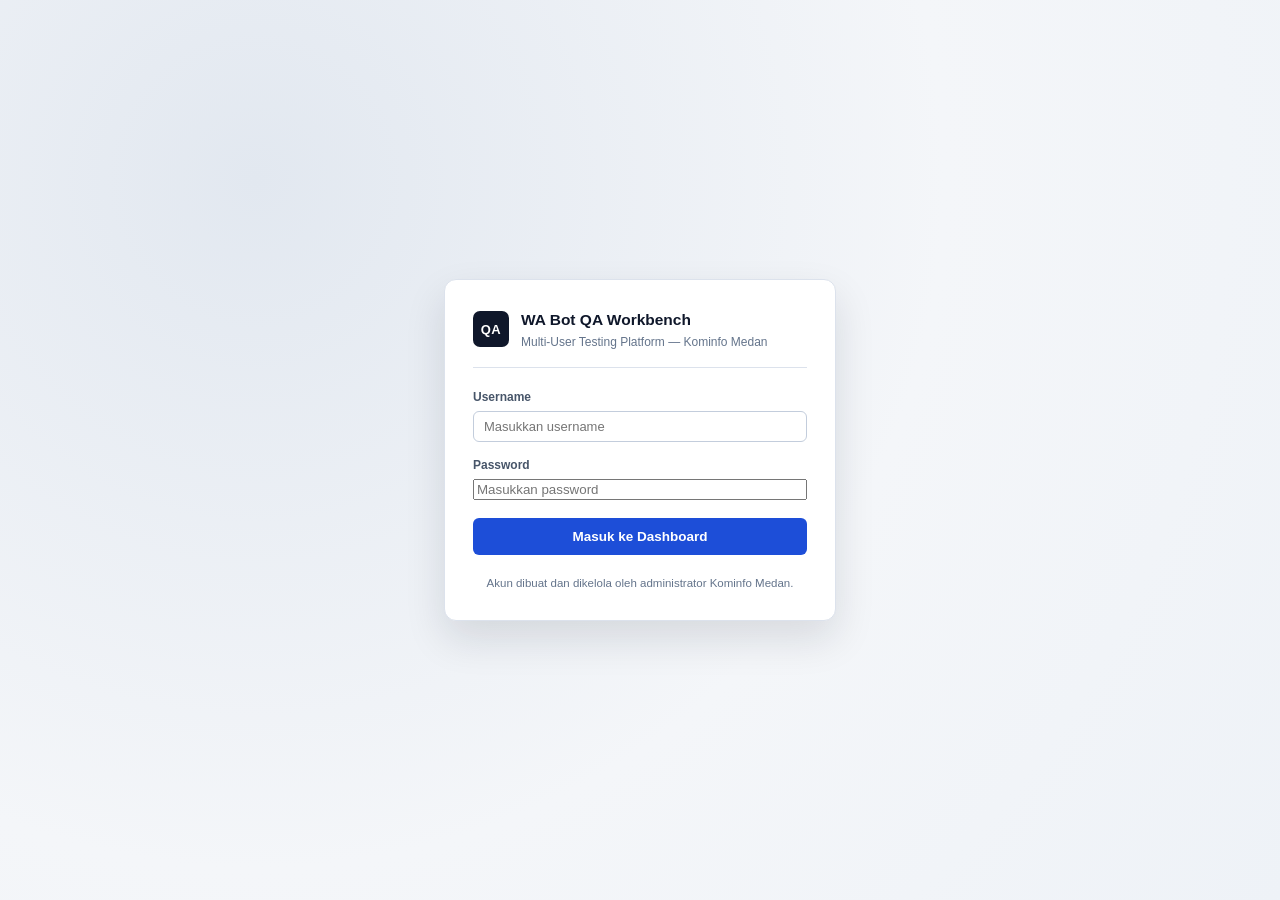
<file: public/login.html>
<!DOCTYPE html>
<html lang="id">
<head>
  <meta charset="UTF-8" />
  <meta name="viewport" content="width=device-width, initial-scale=1.0" />
  <title>Login — WA Bot QA Workbench</title>
  <link rel="stylesheet" href="styles.css" />
  <link rel="stylesheet" href="auth.css" />
</head>
<body class="auth-body">
  <main class="auth-shell">
    <section class="auth-card">
      <div class="auth-brand">
        <div class="brand-mark">QA</div>
        <div>
          <h1 class="brand-title">WA Bot QA Workbench</h1>
          <p class="brand-sub">Multi-User Testing Platform — Kominfo Medan</p>
        </div>
      </div>

      <form id="loginForm" class="auth-form" autocomplete="on">
        <div class="field-group">
          <label for="loginUsername">Username</label>
          <input id="loginUsername" name="username" type="text" required autocomplete="username" placeholder="Masukkan username" />
        </div>
        <div class="field-group">
          <label for="loginPassword">Password</label>
          <input id="loginPassword" name="password" type="password" required autocomplete="current-password" placeholder="Masukkan password" />
        </div>
        <button id="loginBtn" type="submit" class="btn btn-primary auth-submit">Masuk ke Dashboard</button>
        <div id="loginError" class="alert-banner auth-error hidden" role="alert"></div>
      </form>

      <p class="auth-footnote">Akun dibuat dan dikelola oleh administrator Kominfo Medan.</p>
    </section>
  </main>

  <script>
    const basePath = window.location.pathname.replace(/\/(?:login\.html)?$/, "").replace(/\/$/, "");
    const form = document.getElementById("loginForm");
    const errBox = document.getElementById("loginError");
    const btn = document.getElementById("loginBtn");

    form.addEventListener("submit", async (e) => {
      e.preventDefault();
      errBox.classList.add("hidden");
      btn.disabled = true;
      btn.textContent = "Memproses...";
      try {
        const loginUrl = (basePath ? basePath : "") + "/api/auth/login";
        const res = await fetch(loginUrl, {
          method: "POST",
          headers: { "Content-Type": "application/json" },
          body: JSON.stringify({
            username: document.getElementById("loginUsername").value.trim(),
            password: document.getElementById("loginPassword").value,
          }),
        });
        const data = await res.json();
        if (!res.ok) throw new Error(data.error || "Gagal login");
        window.location.href = basePath ? basePath + "/" : "/";
      } catch (err) {
        errBox.textContent = err.message;
        errBox.classList.remove("hidden");
      } finally {
        btn.disabled = false;
        btn.textContent = "Masuk ke Dashboard";
      }
    });
  </script>
</body>
</html>
</file>
<file: public/styles.css>
:root {
  --bg: #f4f6f9;
  --surface: #ffffff;
  --surface-subtle: #f8fafc;
  --border: #dce2ec;
  --border-strong: #c3cddc;
  --text: #0f172a;
  --text-muted: #475569;
  --text-light: #64748b;
  --primary: #1d4ed8;
  --primary-hover: #1e40af;
  --success: #15803d;
  --success-bg: #dcfce7;
  --warning: #b45309;
  --warning-bg: #fef3c7;
  --danger: #b91c1c;
  --danger-bg: #fee2e2;
  --info-bg: #eff6ff;
  --radius: 8px;
  --shadow-sm: 0 1px 2px rgba(15, 23, 42, 0.05);
}

* {
  box-sizing: border-box;
}

body {
  margin: 0;
  font-family: Inter, -apple-system, BlinkMacSystemFont, "Segoe UI", Roboto, sans-serif;
  font-size: 13.5px;
  line-height: 1.5;
  color: var(--text);
  background: var(--bg);
  font-variant-numeric: tabular-nums;
}

/* Header */
.topbar {
  position: sticky;
  top: 0;
  z-index: 30;
  display: flex;
  align-items: center;
  justify-content: space-between;
  gap: 16px;
  padding: 12px 24px;
  background: var(--surface);
  border-bottom: 1px solid var(--border);
  box-shadow: var(--shadow-sm);
}

.topbar-brand {
  display: flex;
  align-items: center;
  gap: 12px;
}

.brand-mark {
  width: 36px;
  height: 36px;
  border-radius: 7px;
  background: #0f172a;
  color: #ffffff;
  font-weight: 700;
  font-size: 13px;
  display: flex;
  align-items: center;
  justify-content: center;
  letter-spacing: 0.04em;
}

.brand-title {
  margin: 0;
  font-size: 15.5px;
  font-weight: 700;
}

.brand-sub {
  margin: 1px 0 0;
  font-size: 12px;
  color: var(--text-light);
}

.topbar-actions {
  display: flex;
  align-items: center;
  gap: 10px;
  flex-wrap: wrap;
}

.container {
  max-width: 1720px;
  margin: 0 auto;
  padding: 18px 24px 48px;
  display: flex;
  flex-direction: column;
  gap: 14px;
}

.card {
  background: var(--surface);
  border: 1px solid var(--border);
  border-radius: var(--radius);
  box-shadow: var(--shadow-sm);
}

/* Buttons */
.btn {
  display: inline-flex;
  align-items: center;
  justify-content: center;
  gap: 6px;
  padding: 7px 13px;
  border-radius: 6px;
  border: 1px solid transparent;
  font-size: 13px;
  font-weight: 600;
  cursor: pointer;
  text-decoration: none;
  transition: background 0.15s, border-color 0.15s, opacity 0.15s;
  white-space: nowrap;
}

.btn:disabled {
  opacity: 0.45;
  cursor: not-allowed;
}

.btn-sm {
  padding: 5px 10px;
  font-size: 12px;
}

.btn-xs {
  padding: 3px 8px;
  font-size: 11.5px;
  border-radius: 5px;
}

.btn-primary {
  background: var(--primary);
  color: #ffffff;
}
.btn-primary:hover:not(:disabled) {
  background: var(--primary-hover);
}

.btn-secondary {
  background: #0f172a;
  color: #ffffff;
}
.btn-secondary:hover:not(:disabled) {
  background: #1e293b;
}

.btn-success {
  background: var(--success);
  color: #ffffff;
}
.btn-success:hover:not(:disabled) {
  background: #166534;
}

.btn-warning {
  background: #d97706;
  color: #ffffff;
}
.btn-warning:hover:not(:disabled) {
  background: var(--warning);
}

.btn-outline {
  background: var(--surface);
  border-color: var(--border-strong);
  color: var(--text);
}
.btn-outline:hover:not(:disabled) {
  background: var(--surface-subtle);
}

.btn-danger-outline {
  background: var(--surface);
  border-color: #fca5a5;
  color: var(--danger);
}
.btn-danger-outline:hover:not(:disabled) {
  background: var(--danger-bg);
}

.status-btn {
  font-weight: 600;
}

.status-dot {
  width: 8px;
  height: 8px;
  border-radius: 50%;
  display: inline-block;
}
.status-dot.online {
  background: #16a34a;
  box-shadow: 0 0 0 3px rgba(22, 163, 74, 0.2);
}
.status-dot.connecting {
  background: #f59e0b;
}
.status-dot.offline {
  background: #94a3b8;
}

/* Control Strip */
.control-panel {
  padding: 14px 16px;
}

.control-grid {
  display: grid;
  grid-template-columns: minmax(190px, 1.1fr) minmax(260px, 1.5fr) minmax(220px, 1.2fr) auto;
  gap: 12px;
  align-items: end;
}

.field-group {
  display: flex;
  flex-direction: column;
  gap: 5px;
}

.field-group label {
  font-size: 12px;
  font-weight: 600;
  color: var(--text-muted);
}

input[type="text"],
input[type="number"],
input[type="search"],
select,
textarea {
  width: 100%;
  padding: 7px 10px;
  border: 1px solid var(--border-strong);
  border-radius: 6px;
  font-family: inherit;
  font-size: 13px;
  color: var(--text);
  background: var(--surface);
}

input:focus,
select:focus,
textarea:focus {
  outline: none;
  border-color: var(--primary);
  box-shadow: 0 0 0 2px rgba(29, 78, 216, 0.14);
}

.info-pill {
  padding: 7px 11px;
  border-radius: 6px;
  background: var(--surface-subtle);
  border: 1px solid var(--border);
  font-size: 12.5px;
  color: var(--text-muted);
  overflow: hidden;
  text-overflow: ellipsis;
  white-space: nowrap;
}

.batch-controls {
  display: flex;
  gap: 8px;
  flex-wrap: wrap;
}

.alert-banner {
  margin-top: 12px;
  padding: 9px 12px;
  border-radius: 6px;
  background: var(--danger-bg);
  border: 1px solid #fecaca;
  color: var(--danger);
  font-weight: 600;
  font-size: 12.5px;
}

/* Telemetry Panel */
.telemetry-panel {
  padding: 14px 16px;
}

.telemetry-header {
  display: flex;
  justify-content: space-between;
  align-items: center;
  gap: 16px;
}

.section-eyebrow {
  font-size: 10.5px;
  font-weight: 700;
  letter-spacing: 0.08em;
  color: var(--text-light);
  text-transform: uppercase;
}

.telemetry-phase-row {
  display: flex;
  align-items: center;
  gap: 8px;
  margin-top: 4px;
  flex-wrap: wrap;
}

.phase-text {
  font-size: 14px;
  color: var(--text);
}

.telemetry-countdown-box {
  text-align: right;
  min-width: 110px;
}

.countdown-caption {
  display: block;
  font-size: 11px;
  color: var(--text-light);
}

.countdown-value {
  font-size: 20px;
  font-weight: 700;
  color: var(--primary);
}

.phase-progress-track {
  height: 6px;
  background: #e2e8f0;
  border-radius: 999px;
  overflow: hidden;
  margin: 10px 0 12px;
}

.phase-progress-fill {
  height: 100%;
  background: var(--primary);
  transition: width 0.15s linear;
}

.telemetry-metrics-grid {
  display: grid;
  grid-template-columns: repeat(6, minmax(0, 1fr));
  gap: 10px;
}

.metric-mini {
  padding: 9px 11px;
  border-radius: 6px;
  background: var(--surface-subtle);
  border: 1px solid var(--border);
  display: flex;
  flex-direction: column;
  gap: 2px;
}

.metric-mini-label {
  font-size: 11px;
  color: var(--text-light);
  font-weight: 600;
}

.metric-mini strong {
  font-size: 13.5px;
  color: var(--text);
}

.metric-mini small {
  font-size: 11px;
  color: var(--text-light);
}

.text-ok {
  color: var(--success) !important;
}
.text-danger {
  color: var(--danger) !important;
}

.behavior-log-details {
  margin-top: 10px;
  border-top: 1px solid var(--border);
  padding-top: 8px;
}

.behavior-log-details summary {
  cursor: pointer;
  font-size: 12px;
  font-weight: 600;
  color: var(--text-muted);
}

.behavior-log-list {
  margin: 8px 0 0;
  padding: 0;
  list-style: none;
  max-height: 165px;
  overflow-y: auto;
  border: 1px solid var(--border);
  border-radius: 6px;
  background: #0f172a;
  color: #e2e8f0;
  font-family: ui-monospace, SFMono-Regular, Menlo, Consolas, monospace;
  font-size: 11.5px;
}

.behavior-log-list li {
  padding: 5px 10px;
  border-bottom: 1px solid #1e293b;
  display: flex;
  gap: 10px;
}
.behavior-log-list li:last-child {
  border-bottom: none;
}
.log-time {
  color: #94a3b8;
  flex-shrink: 0;
}
.log-phase {
  color: #38bdf8;
  flex-shrink: 0;
  min-width: 135px;
}

/* Badges */
.badge {
  display: inline-flex;
  align-items: center;
  padding: 2px 7px;
  border-radius: 999px;
  font-size: 11px;
  font-weight: 700;
  letter-spacing: 0.02em;
}
.badge-neutral {
  background: #e2e8f0;
  color: #334155;
}
.badge-active {
  background: #dbeafe;
  color: #1d4ed8;
}
.badge-ok {
  background: var(--success-bg);
  color: var(--success);
}
.badge-bad {
  background: var(--danger-bg);
  color: var(--danger);
}
.badge-warn {
  background: var(--warning-bg);
  color: var(--warning);
}
.badge-outline {
  border: 1px solid var(--border-strong);
  color: var(--text-muted);
  background: var(--surface);
}
.tag-media {
  display: inline-block;
  padding: 1px 6px;
  margin-right: 4px;
  border-radius: 4px;
  font-size: 10.5px;
  font-weight: 700;
  background: #eff6ff;
  border: 1px solid #bfdbfe;
  color: #1e40af;
}
.tag-coord {
  background: #f0fdf4;
  border-color: #bbf7d0;
  color: #166534;
}

/* Tabs */
.tabs-nav {
  display: flex;
  gap: 6px;
  border-bottom: 1px solid var(--border);
}

.tab-btn {
  padding: 9px 16px;
  background: transparent;
  border: none;
  border-bottom: 2px solid transparent;
  font-size: 13.5px;
  font-weight: 600;
  color: var(--text-muted);
  cursor: pointer;
}

.tab-btn.active {
  color: var(--primary);
  border-bottom-color: var(--primary);
}

.tab-section {
  display: none;
  flex-direction: column;
  gap: 12px;
}
.tab-section.active {
  display: flex;
}

/* KPI Cards */
.kpi-strip {
  display: grid;
  grid-template-columns: repeat(5, minmax(0, 1fr));
  gap: 12px;
}

.kpi-card {
  background: var(--surface);
  border: 1px solid var(--border);
  border-radius: var(--radius);
  padding: 12px 15px;
  display: flex;
  flex-direction: column;
  gap: 2px;
}
.kpi-card.kpi-ok {
  border-left: 4px solid var(--success);
}
.kpi-card.kpi-bad {
  border-left: 4px solid var(--danger);
}

.kpi-label {
  font-size: 11.5px;
  font-weight: 600;
  color: var(--text-muted);
}

.kpi-num {
  font-size: 24px;
  font-weight: 700;
  line-height: 1.2;
}

.kpi-card small {
  font-size: 11.5px;
  color: var(--text-light);
}

/* Filters */
.filter-bar {
  padding: 11px 14px;
  display: grid;
  grid-template-columns: 1.8fr 1.3fr 1fr 0.9fr 0.9fr auto;
  gap: 9px;
  align-items: center;
}

.table-meta-bar {
  display: flex;
  justify-content: space-between;
  align-items: center;
  font-size: 12.5px;
  color: var(--text-muted);
}

/* Main QA Table */
.table-wrapper {
  overflow-x: auto;
}

.qa-table,
.opd-table {
  width: 100%;
  border-collapse: collapse;
  text-align: left;
}

.qa-table th,
.opd-table th {
  background: var(--surface-subtle);
  border-bottom: 1px solid var(--border);
  padding: 10px 12px;
  font-size: 11.5px;
  font-weight: 700;
  text-transform: uppercase;
  letter-spacing: 0.03em;
  color: var(--text-muted);
  position: sticky;
  top: 0;
}

.qa-table td,
.opd-table td {
  padding: 11px 12px;
  border-bottom: 1px solid var(--border);
  vertical-align: top;
}

.qa-table tr.row-running {
  background: #eff6ff;
}
.qa-table tr:hover {
  background: #fafcff;
}

.col-no {
  width: 50px;
  font-weight: 700;
}
.col-meta {
  width: 185px;
}
.col-q {
  width: 280px;
}
.col-a {
  width: 295px;
}
.filter-box {
  background: var(--surface-subtle);
  border: 1px solid var(--border);
  border-radius: 8px;
  padding: 12px 14px;
}

.col-timing {
  width: 215px;
}
.col-time {
  width: 130px;
  font-family: ui-monospace, SFMono-Regular, Menlo, Consolas, monospace;
  font-size: 11.5px;
  color: var(--text-muted);
  vertical-align: top;
}
.chat-time-box {
  display: flex;
  flex-direction: column;
  gap: 2px;
}
.chat-time-date {
  font-weight: 600;
  color: var(--text-main);
  font-size: 11px;
}
.chat-time-hour {
  font-size: 11px;
  color: var(--text-muted);
}
.col-device {
  width: 155px;
  font-family: ui-monospace, SFMono-Regular, Menlo, Consolas, monospace;
  font-size: 11.5px;
  color: var(--text-muted);
  vertical-align: top;
}
.device-dual-stack {
  display: flex;
  flex-direction: column;
  gap: 5px;
}
.device-row {
  display: flex;
  align-items: center;
  gap: 4px;
}
.device-tag {
  font-size: 10px;
  font-weight: 700;
  text-transform: uppercase;
  color: var(--text-light);
  min-width: 34px;
}
.device-phone-badge {
  display: inline-block;
  padding: 2px 6px;
  border-radius: 4px;
  background: var(--surface-subtle);
  border: 1px solid var(--border);
  word-break: break-all;
}
.col-res {
  width: 200px;
}

.opd-name-cell {
  font-weight: 600;
  font-size: 12.5px;
  margin-bottom: 4px;
}

.q-block-label {
  font-size: 10.5px;
  font-weight: 700;
  text-transform: uppercase;
  color: var(--text-light);
  margin-bottom: 2px;
}

.q-ref-text {
  font-weight: 600;
  margin-bottom: 8px;
}

.q-input-text {
  padding: 6px 8px;
  border-radius: 5px;
  background: var(--surface-subtle);
  border: 1px dashed var(--border-strong);
  font-size: 12.5px;
  color: #1e3a8a;
  margin-bottom: 6px;
  word-break: break-word;
}

.reply-pre {
  max-height: 145px;
  overflow-y: auto;
  white-space: pre-wrap;
  word-break: break-word;
  font-size: 12.5px;
  line-height: 1.45;
  color: var(--text);
}

.reply-empty {
  color: var(--text-light);
  font-style: italic;
  font-size: 12px;
}

/* Downloaded Media Gallery in Cells */
.media-gallery-grid {
  display: flex;
  flex-wrap: wrap;
  gap: 8px;
  margin-top: 8px;
}

.media-thumb-card {
  position: relative;
  width: 82px;
  height: 82px;
  border-radius: 6px;
  overflow: hidden;
  border: 1px solid var(--border-strong);
  background: #0f172a;
  cursor: pointer;
  transition: transform 0.15s, box-shadow 0.15s;
}
.media-thumb-card:hover {
  transform: translateY(-2px);
  box-shadow: 0 4px 10px rgba(15, 23, 42, 0.2);
}
.media-thumb-img {
  width: 100%;
  height: 100%;
  object-fit: cover;
  display: block;
}
.media-thumb-overlay {
  position: absolute;
  inset: 0;
  background: rgba(15, 23, 42, 0.45);
  display: flex;
  align-items: center;
  justify-content: center;
  opacity: 0;
  transition: opacity 0.15s;
  color: #ffffff;
  font-size: 11px;
  font-weight: 700;
}
.media-thumb-card:hover .media-thumb-overlay {
  opacity: 1;
}

/* Lightbox Modal */
.lightbox-modal {
  position: fixed;
  inset: 0;
  z-index: 100;
  background: rgba(15, 23, 42, 0.88);
  backdrop-filter: blur(4px);
  display: flex;
  align-items: center;
  justify-content: center;
  padding: 24px;
}
.lightbox-container {
  max-width: 90vw;
  max-height: 90vh;
  display: flex;
  flex-direction: column;
  gap: 12px;
  align-items: center;
}
.lightbox-img {
  max-width: 85vw;
  max-height: 80vh;
  object-fit: contain;
  border-radius: 8px;
  box-shadow: 0 25px 50px rgba(0, 0, 0, 0.5);
  border: 1px solid rgba(255, 255, 255, 0.12);
  background: #020617;
}
.lightbox-toolbar {
  display: flex;
  gap: 12px;
  align-items: center;
  color: #ffffff;
  font-size: 13px;
  font-weight: 600;
}

/* Timing Card in Table Cell */
.timing-badge-box {
  display: flex;
  flex-direction: column;
  gap: 3px;
  padding: 6px 8px;
  background: var(--surface-subtle);
  border: 1px solid var(--border);
  border-radius: 6px;
  font-size: 11px;
}

.timing-row {
  display: flex;
  justify-content: space-between;
  gap: 6px;
}

.timing-label {
  color: var(--text-light);
  font-weight: 600;
}

.timing-val {
  font-weight: 700;
  color: var(--text);
}

.timing-val.highlight-unread {
  color: #b45309;
}

.row-actions-stack {
  display: flex;
  flex-direction: column;
  gap: 6px;
}

.row-btn-group {
  display: flex;
  gap: 4px;
  flex-wrap: wrap;
}

.note-preview {
  font-size: 11.5px;
  color: var(--text-muted);
  background: var(--surface-subtle);
  border-left: 3px solid var(--border-strong);
  padding: 4px 7px;
  border-radius: 3px;
}

.opd-table tr.clickable-opd {
  cursor: pointer;
}
.opd-table tr.clickable-opd:hover {
  background: var(--info-bg);
}
.num {
  text-align: right;
}

/* AI Inline Controls */
.ai-control-inline {
  display: flex;
  align-items: center;
  gap: 6px;
  flex-wrap: wrap;
}
.ai-select-engine {
  height: 32px;
  padding: 0 10px;
  font-size: 12.5px;
  font-weight: 600;
  border-radius: 6px;
  border: 1px solid var(--border);
  background: var(--surface);
  color: var(--text);
  max-width: 270px;
  cursor: pointer;
}
.ai-select-engine:disabled {
  opacity: 0.7;
  cursor: not-allowed;
  background: var(--surface-subtle);
}

/* Bulk Toolbar for OOB */
.bulk-toolbar {
  margin-top: 10px;
  padding: 8px 14px;
  background: #fef2f2;
  border: 1px solid #fecaca;
  border-radius: 6px;
  display: flex;
  align-items: center;
  justify-content: space-between;
  gap: 12px;
  flex-wrap: wrap;
}
.bulk-count-label {
  font-size: 12.5px;
  font-weight: 700;
  color: var(--danger);
}
.bulk-actions-btns {
  display: flex;
  gap: 6px;
  align-items: center;
}
.col-check {
  width: 36px;
  text-align: center;
}
.col-check input[type="checkbox"] {
  cursor: pointer;
  width: 15px;
  height: 15px;
}

/* Multi-channel live monitors grid */
.multi-channel-grid {
  display: grid;
  grid-template-columns: repeat(auto-fit, minmax(280px, 1fr));
  gap: 12px;
  margin-bottom: 12px;
}

.channel-card {
  padding: 12px 14px;
  border-radius: 8px;
  border: 1px solid var(--border);
  background: var(--surface);
  box-shadow: var(--shadow-sm);
  display: flex;
  flex-direction: column;
  gap: 8px;
  transition: border-color 0.15s, box-shadow 0.15s;
}
.channel-card.channel-card-active {
  border-color: var(--primary);
  box-shadow: 0 0 0 2px rgba(29, 78, 216, 0.12);
}

.channel-card-header {
  display: flex;
  justify-content: space-between;
  align-items: center;
  gap: 8px;
}

.channel-card-title {
  display: flex;
  align-items: center;
  gap: 6px;
  font-weight: 700;
  font-size: 13px;
}

.channel-card-phase {
  font-size: 12px;
  color: var(--text-muted);
  line-height: 1.35;
}

.channel-card-countdown {
  font-size: 16px;
  font-weight: 800;
  color: var(--primary);
}

.channel-card-bar-track {
  height: 4px;
  background: #e2e8f0;
  border-radius: 999px;
  overflow: hidden;
}
.channel-card-bar-fill {
  height: 100%;
  background: var(--primary);
  transition: width 0.15s linear;
}

.channel-card-metrics {
  display: grid;
  grid-template-columns: 1fr 1fr;
  gap: 6px;
  font-size: 11px;
  color: var(--text-light);
  background: var(--surface-subtle);
  padding: 6px 8px;
  border-radius: 6px;
}
.channel-card-metrics strong {
  color: var(--text);
}

/* Tab Stress AI Special Styling */
.tab-btn.tab-btn-stress {
  color: #6d28d9;
}
.tab-btn.tab-btn-stress.active {
  color: #5b21b6;
  border-bottom-color: #5b21b6;
}
.stress-control-card {
  padding: 14px 18px;
  border-left: 4px solid #7c3aed;
}

/* Out-of-Bank Controls */
.oob-control-card {
  padding: 14px 18px;
}
.oob-actions-group {
  display: flex;
  gap: 8px;
  flex-wrap: wrap;
}

/* Batch Modal & Estimator */
.modal-card.modal-medium {
  max-width: 660px;
}

.batch-recommendation-box {
  display: flex;
  gap: 12px;
  align-items: flex-start;
  padding: 10px 14px;
  background: #eff6ff;
  border: 1px solid #bfdbfe;
  border-radius: 8px;
  font-size: 12.5px;
}
.rec-icon {
  font-size: 24px;
  line-height: 1;
}

.scenarios-checkbox-grid {
  display: grid;
  grid-template-columns: 1fr 1fr;
  gap: 8px 14px;
  background: var(--surface-subtle);
  padding: 10px 12px;
  border-radius: 6px;
  border: 1px solid var(--border);
}

.oob-engine-indicator {
  display: flex;
  align-items: center;
  gap: 8px;
  font-size: 12.5px;
}

/* Exclusive Mode Cards */
.batch-mode-cards {
  display: grid;
  grid-template-columns: 1fr 1fr;
  gap: 12px;
  margin: 6px 0;
}

.batch-selection-card {
  padding: 12px 14px;
  border: 2px solid var(--border);
  border-radius: 8px;
  background: var(--surface);
  cursor: pointer;
  transition: border-color 0.15s, box-shadow 0.15s, opacity 0.15s;
  display: flex;
  flex-direction: column;
  gap: 8px;
  opacity: 0.65;
}
.batch-selection-card.active {
  border-color: var(--primary);
  box-shadow: 0 0 0 2px rgba(29, 78, 216, 0.12);
  background: var(--surface);
  opacity: 1;
}

.card-radio-header {
  display: flex;
  align-items: center;
  gap: 8px;
}
.card-radio-title {
  font-size: 13px;
  font-weight: 700;
  color: var(--text);
  cursor: pointer;
}
.card-radio-desc {
  margin: 0;
  font-size: 11.5px;
  color: var(--text-light);
  line-height: 1.35;
}

.range-inputs-row {
  display: flex;
  align-items: center;
  gap: 8px;
}
.range-separator {
  font-size: 12px;
  font-weight: 700;
  color: var(--text-muted);
  margin-top: 18px;
}

.range-live-info {
  font-size: 11.5px;
  font-weight: 600;
  color: var(--primary);
  background: #eff6ff;
  border: 1px dashed #bfdbfe;
  padding: 4px 8px;
  border-radius: 5px;
  text-align: center;
}

.input-with-max {
  display: flex;
  align-items: center;
  gap: 8px;
}
.max-badge {
  font-size: 12px;
  color: var(--text-light);
  white-space: nowrap;
}

.quick-count-chips {
  display: flex;
  align-items: center;
  gap: 6px;
  flex-wrap: wrap;
  font-size: 12px;
  font-weight: 600;
}

@media (max-width: 650px) {
  .batch-mode-cards {
    grid-template-columns: 1fr;
  }
}

.estimation-card {
  padding: 12px 14px;
  background: #0f172a;
  border-radius: 8px;
  color: #f8fafc;
  display: flex;
  flex-direction: column;
  gap: 10px;
}

.estimation-header {
  display: flex;
  justify-content: space-between;
  align-items: center;
  font-size: 11px;
  letter-spacing: 0.05em;
  font-weight: 700;
  color: #94a3b8;
  border-bottom: 1px solid #1e293b;
  padding-bottom: 6px;
}

.estimation-grid {
  display: grid;
  grid-template-columns: 1fr 1fr;
  gap: 12px;
}

.est-item {
  display: flex;
  flex-direction: column;
  gap: 3px;
  padding: 8px 10px;
  border-radius: 6px;
  background: #1e293b;
}
.est-item.fastest strong {
  color: #38bdf8;
  font-size: 20px;
}
.est-item.safest strong {
  color: #4ade80;
  font-size: 20px;
}
.est-label {
  font-size: 11px;
  color: #94a3b8;
  font-weight: 600;
}
.est-item small {
  font-size: 11px;
  color: #cbd5e1;
}

.est-break-summary {
  font-size: 11.5px;
  color: #cbd5e1;
  background: #1e293b;
  padding: 6px 10px;
  border-radius: 5px;
}

.checkbox-label {
  display: flex;
  align-items: center;
  gap: 8px;
  font-size: 12.5px;
  font-weight: 600;
  color: var(--text-muted);
  cursor: pointer;
}

/* Settings & Two Column */
.section-card {
  padding: 18px 20px;
}
.section-card h2 {
  margin: 0 0 4px;
  font-size: 16px;
}
.muted {
  margin: 0;
  color: var(--text-muted);
  font-size: 12.5px;
}

.two-col-grid {
  display: grid;
  grid-template-columns: 1.35fr 1fr;
  gap: 16px;
  align-items: start;
}
.two-col-grid.compact-gap {
  grid-template-columns: 1fr 1fr;
  gap: 12px;
}

.preset-bar {
  display: flex;
  align-items: center;
  gap: 8px;
  margin: 14px 0;
  flex-wrap: wrap;
  font-size: 12.5px;
  font-weight: 600;
}

.settings-form-grid {
  display: grid;
  grid-template-columns: 1fr 1fr;
  gap: 12px;
}

.settings-submit-row {
  grid-column: 1 / -1;
  padding-top: 6px;
}

.sop-list {
  margin: 12px 0 0;
  padding-left: 18px;
  display: flex;
  flex-direction: column;
  gap: 11px;
  color: var(--text-muted);
}
.sop-list strong {
  color: var(--text);
  display: block;
  margin-bottom: 2px;
}

/* Modals */
.modal-backdrop {
  position: fixed;
  inset: 0;
  z-index: 60;
  background: rgba(15, 23, 42, 0.55);
  display: flex;
  align-items: center;
  justify-content: center;
  padding: 16px;
}

.modal-card {
  width: 100%;
  max-width: 460px;
  background: var(--surface);
  border-radius: 10px;
  border: 1px solid var(--border);
  box-shadow: 0 20px 35px rgba(15, 23, 42, 0.2);
  max-height: 92vh;
  display: flex;
  flex-direction: column;
}
.modal-card.modal-wide {
  max-width: 840px;
}

.modal-header {
  display: flex;
  justify-content: space-between;
  align-items: center;
  padding: 14px 18px;
  border-bottom: 1px solid var(--border);
}
.modal-header h3 {
  margin: 0;
  font-size: 15px;
}

.btn-icon {
  background: none;
  border: none;
  font-size: 22px;
  line-height: 1;
  color: var(--text-light);
  cursor: pointer;
}

.modal-body {
  padding: 16px 18px;
  overflow-y: auto;
  display: flex;
  flex-direction: column;
  gap: 12px;
}

.modal-footer {
  display: flex;
  justify-content: flex-end;
  gap: 8px;
  padding-top: 8px;
  border-top: 1px solid var(--border);
}

.wa-status-box {
  padding: 10px 12px;
  border-radius: 6px;
  background: var(--surface-subtle);
  border: 1px solid var(--border);
  font-size: 13px;
}

.qr-box {
  text-align: center;
  padding: 12px;
  border: 1px solid var(--border);
  border-radius: 8px;
  margin-top: 10px;
}
.qr-box img {
  width: 240px;
  height: 240px;
}

.divider-text {
  text-align: center;
  font-size: 11.5px;
  color: var(--text-light);
  margin: 12px 0 8px;
  text-transform: uppercase;
  letter-spacing: 0.05em;
}

.pairing-row {
  display: flex;
  gap: 8px;
}

.pairing-code-display {
  margin-top: 10px;
  padding: 12px;
  text-align: center;
  font-size: 22px;
  font-weight: 800;
  letter-spacing: 0.14em;
  background: #eff6ff;
  border: 1px solid #93c5fd;
  color: #1e3a8a;
  border-radius: 6px;
}

.readonly-box {
  padding: 8px 10px;
  background: var(--surface-subtle);
  border: 1px solid var(--border);
  border-radius: 6px;
  font-size: 12.5px;
  white-space: pre-wrap;
}
.readonly-box.tall-box {
  max-height: 145px;
  overflow-y: auto;
}

.inline-gen-bar {
  display: flex;
  gap: 6px;
  flex-wrap: wrap;
}

.empty-cell {
  text-align: center;
  padding: 32px !important;
  color: var(--text-light);
}

.toast-container {
  position: fixed;
  right: 20px;
  bottom: 20px;
  z-index: 80;
  display: flex;
  flex-direction: column;
  gap: 8px;
}

.toast {
  padding: 10px 14px;
  border-radius: 6px;
  background: #0f172a;
  color: #ffffff;
  font-size: 12.5px;
  font-weight: 500;
  box-shadow: 0 8px 20px rgba(15, 23, 42, 0.22);
}
.toast.error {
  background: var(--danger);
}

.hidden {
  display: none !important;
}

@media (max-width: 1200px) {
  .control-grid {
    grid-template-columns: 1fr 1fr;
  }
  .telemetry-metrics-grid {
    grid-template-columns: repeat(3, 1fr);
  }
  .kpi-strip {
    grid-template-columns: repeat(3, 1fr);
  }
  .filter-bar {
    grid-template-columns: 1fr 1fr;
  }
  .two-col-grid {
    grid-template-columns: 1fr;
  }
}

/* ============================================================
   Live Chat Emulator (modul terpisah). Semua class diawali `lc-`
   supaya tidak bentrok dengan tab lain.
   ============================================================ */
.tab-btn.tab-btn-livechat {
  color: #047857;
}
.tab-btn.tab-btn-livechat.active {
  color: #065f46;
  border-bottom-color: #10b981;
}

.lc-root {
  display: flex;
  flex-direction: column;
  gap: 14px;
}

.lc-header {
  display: flex;
  align-items: flex-start;
  justify-content: space-between;
  gap: 12px;
  padding: 14px 18px;
  border-left: 4px solid #10b981;
}

.lc-header h2 {
  margin: 0 0 4px;
  font-size: 15px;
}

.lc-header p {
  margin: 0;
  color: var(--text-muted);
  font-size: 12.5px;
}

.lc-header-actions {
  display: flex;
  gap: 8px;
  flex-wrap: wrap;
}

.lc-section-title {
  margin: 0 0 8px;
  font-size: 13.5px;
  font-weight: 600;
  color: var(--text);
}

.lc-grid {
  display: grid;
  grid-template-columns: repeat(3, minmax(0, 1fr));
  gap: 12px;
}

.lc-card {
  padding: 14px 16px;
  border-radius: var(--radius);
  border: 1px solid var(--border);
  background: var(--surface);
  box-shadow: var(--shadow-sm);
}

.lc-form-grid {
  display: grid;
  grid-template-columns: repeat(2, minmax(0, 1fr));
  gap: 10px 14px;
}

.lc-form-grid .lc-span-2 {
  grid-column: span 2;
}

.lc-label-row {
  display: flex;
  align-items: center;
  justify-content: space-between;
  gap: 8px;
  margin-bottom: 4px;
}

.lc-label-row label {
  font-weight: 600;
  font-size: 12.5px;
  color: var(--text);
}

.lc-label-badge {
  font-size: 11px;
  padding: 1px 6px;
  border-radius: 999px;
  border: 1px solid transparent;
  font-weight: 600;
  letter-spacing: 0.02em;
}
.lc-label-badge.random { background: #ecfdf5; color: #047857; border-color: #a7f3d0; }
.lc-label-badge.manual { background: #eff6ff; color: #1d4ed8; border-color: #bfdbfe; }
.lc-label-badge.empty  { background: #f1f5f9; color: #475569; border-color: #cbd5e1; }

.lc-input-actions {
  display: flex;
  gap: 6px;
  align-items: center;
}

.lc-mini-btn {
  font-size: 11px;
  padding: 2px 8px;
  border-radius: 6px;
  border: 1px solid var(--border-strong);
  background: var(--surface);
  color: var(--text-muted);
  cursor: pointer;
}
.lc-mini-btn:hover { background: var(--surface-subtle); }

.lc-asset-chip {
  display: inline-flex;
  align-items: center;
  gap: 6px;
  padding: 3px 8px;
  margin: 2px 4px 2px 0;
  border-radius: 999px;
  border: 1px solid var(--border-strong);
  background: var(--surface-subtle);
  font-size: 11.5px;
}
.lc-asset-chip.selected {
  border-color: #10b981;
  background: #ecfdf5;
  color: #065f46;
}
.lc-asset-chip .lc-x {
  border: none;
  background: transparent;
  cursor: pointer;
  color: var(--danger);
  font-weight: 700;
  padding: 0 2px;
}
.lc-asset-preview {
  width: 36px;
  height: 36px;
  border-radius: 4px;
  object-fit: cover;
  border: 1px solid var(--border);
}

.lc-actions-row {
  display: flex;
  gap: 8px;
  flex-wrap: wrap;
  margin-top: 12px;
}

/* --- Emulator grid (kartu chat) --- */
.lc-emulator-grid {
  display: grid;
  grid-template-columns: repeat(3, minmax(0, 1fr));
  gap: 12px;
}

.lc-chat-card {
  display: flex;
  flex-direction: column;
  border-radius: 10px;
  overflow: hidden;
  border: 1px solid var(--border);
  background: var(--surface);
  min-height: 460px;
  max-height: 600px;
}

.lc-chat-header {
  display: flex;
  align-items: center;
  gap: 10px;
  padding: 10px 12px;
  background: #075e54;
  color: #ffffff;
}
.lc-chat-header .lc-avatar {
  width: 32px;
  height: 32px;
  border-radius: 50%;
  background: #10b981;
  color: #ffffff;
  display: flex;
  align-items: center;
  justify-content: center;
  font-weight: 700;
  font-size: 12px;
}
.lc-chat-header .lc-meta {
  display: flex;
  flex-direction: column;
  min-width: 0;
  flex: 1;
}
.lc-chat-header .lc-phone {
  font-weight: 600;
  font-size: 13px;
  white-space: nowrap;
  overflow: hidden;
  text-overflow: ellipsis;
}
.lc-chat-header .lc-sub {
  font-size: 11.5px;
  opacity: 0.85;
}

.lc-chat-badge {
  font-size: 10.5px;
  padding: 2px 8px;
  border-radius: 999px;
  font-weight: 600;
  border: 1px solid rgba(255,255,255,0.4);
  color: #ffffff;
  background: rgba(255,255,255,0.12);
  text-transform: uppercase;
  letter-spacing: 0.04em;
}
.lc-chat-badge.running { background: #facc15; color: #422006; border-color: #facc15; }
.lc-chat-badge.finished { background: #a7f3d0; color: #064e3b; border-color: #a7f3d0; }
.lc-chat-badge.failed  { background: #fecaca; color: #7f1d1d; border-color: #fecaca; }
.lc-chat-badge.stopped { background: #e2e8f0; color: #1e293b; border-color: #e2e8f0; }
.lc-chat-badge.timeout { background: #fed7aa; color: #7c2d12; border-color: #fed7aa; }

.lc-chat-body {
  flex: 1;
  display: flex;
  flex-direction: column;
  gap: 6px;
  padding: 12px 10px;
  overflow-y: auto;
  background: #e5ddd5 url("data:image/svg+xml,%3Csvg xmlns='http://www.w3.org/2000/svg' width='120' height='120'%3E%3Crect width='120' height='120' fill='%23e5ddd5'/%3E%3Cpath d='M0 60h120M60 0v120' stroke='%23d6cfc7' stroke-width='0.5'/%3E%3C/svg%3E");
  background-size: 60px 60px;
}

.lc-bubble {
  max-width: 78%;
  padding: 6px 10px;
  border-radius: 8px;
  font-size: 12.5px;
  line-height: 1.35;
  white-space: pre-wrap;
  word-wrap: break-word;
  box-shadow: 0 1px 1px rgba(15,23,42,0.08);
  position: relative;
}
.lc-bubble.sent {
  align-self: flex-end;
  background: #dcf8c6;
  color: #0f172a;
}
.lc-bubble.sent::after {
  content: "";
  position: absolute;
  right: -5px;
  bottom: 6px;
  width: 0; height: 0;
  border-top: 5px solid transparent;
  border-bottom: 5px solid transparent;
  border-left: 6px solid #dcf8c6;
}
.lc-bubble.received {
  align-self: flex-start;
  background: #ffffff;
  color: #0f172a;
}
.lc-bubble.received::after {
  content: "";
  position: absolute;
  left: -5px;
  bottom: 6px;
  width: 0; height: 0;
  border-top: 5px solid transparent;
  border-bottom: 5px solid transparent;
  border-right: 6px solid #ffffff;
}
.lc-bubble .lc-time {
  display: block;
  font-size: 10px;
  color: #64748b;
  margin-top: 2px;
  text-align: right;
}
.lc-bubble .lc-bubble-title {
  display: block;
  font-weight: 600;
  font-size: 11px;
  color: #0e7490;
  margin-bottom: 2px;
}

.lc-media-thumb {
  display: block;
  max-width: 180px;
  max-height: 140px;
  border-radius: 6px;
  border: 1px solid var(--border);
  margin-top: 4px;
}
.lc-media-card {
  display: flex;
  gap: 8px;
  align-items: center;
  padding: 6px 8px;
  border: 1px solid var(--border);
  border-radius: 6px;
  background: var(--surface);
  margin-top: 4px;
}
.lc-media-card .lc-doc-icon {
  width: 28px;
  height: 28px;
  border-radius: 4px;
  background: var(--danger-bg);
  display: flex;
  align-items: center;
  justify-content: center;
  font-size: 10px;
  color: var(--danger);
  font-weight: 700;
}
.lc-loc-card {
  display: flex;
  gap: 8px;
  align-items: center;
  padding: 6px 8px;
  background: #eff6ff;
  border: 1px solid #bfdbfe;
  border-radius: 6px;
  margin-top: 4px;
  font-size: 12px;
}

.lc-typing {
  align-self: flex-start;
  padding: 8px 12px;
  border-radius: 10px;
  background: #ffffff;
  display: inline-flex;
  gap: 4px;
  align-items: center;
}
.lc-typing span {
  width: 6px;
  height: 6px;
  border-radius: 50%;
  background: #94a3b8;
  animation: lc-typing-bounce 1.2s infinite ease-in-out;
}
.lc-typing span:nth-child(2) { animation-delay: 0.15s; }
.lc-typing span:nth-child(3) { animation-delay: 0.30s; }
@keyframes lc-typing-bounce {
  0%, 60%, 100% { transform: translateY(0); opacity: 0.5; }
  30% { transform: translateY(-3px); opacity: 1; }
}

.lc-chat-footer {
  display: flex;
  gap: 6px;
  padding: 8px 10px;
  background: var(--surface);
  border-top: 1px solid var(--border);
}

.lc-empty {
  padding: 22px;
  border: 1px dashed var(--border-strong);
  border-radius: 10px;
  text-align: center;
  color: var(--text-muted);
  font-size: 12.5px;
  background: var(--surface-subtle);
}

/* --- History table --- */
.lc-history-table {
  width: 100%;
  border-collapse: collapse;
  font-size: 12.5px;
}
.lc-history-table th,
.lc-history-table td {
  padding: 6px 8px;
  border-bottom: 1px solid var(--border);
  text-align: left;
  vertical-align: top;
}
.lc-history-table th {
  background: var(--surface-subtle);
  font-weight: 600;
  font-size: 11.5px;
  color: var(--text-muted);
  text-transform: uppercase;
  letter-spacing: 0.03em;
}
.lc-history-table tbody tr {
  cursor: pointer;
}
.lc-history-table tbody tr:hover {
  background: #f8fafc;
}
.lc-col-keterangan {
  max-width: 220px;
  overflow: hidden;
  text-overflow: ellipsis;
  white-space: nowrap;
  font-size: 11.5px;
  color: var(--text-muted);
}
.lc-btn-delete-row {
  color: var(--danger, #ef4444);
  border-color: rgba(239, 68, 68, 0.35);
  padding: 2px 7px;
  font-size: 11px;
}
.lc-btn-delete-row:hover {
  background: rgba(239, 68, 68, 0.08);
  border-color: var(--danger, #ef4444);
  color: var(--danger, #ef4444);
}

.lc-detail-panel {
  margin-top: 10px;
  padding: 12px 14px;
  border: 1px solid var(--border);
  border-radius: 8px;
  background: var(--surface-subtle);
}
.lc-detail-panel h3 {
  margin: 0 0 6px;
  font-size: 13.5px;
}
.lc-detail-meta {
  display: grid;
  grid-template-columns: repeat(3, minmax(0, 1fr));
  gap: 4px 12px;
  font-size: 12px;
  color: var(--text-muted);
  margin-bottom: 8px;
}
.lc-detail-meta strong { color: var(--text); }

/* History Toolbar & Pagination */
.lc-history-toolbar {
  display: flex;
  align-items: center;
  justify-content: space-between;
  gap: 8px;
  flex-wrap: wrap;
  margin-bottom: 8px;
  padding: 8px 10px;
  background: var(--surface-subtle);
  border: 1px solid var(--border);
  border-radius: 6px;
}
.lc-toolbar-group {
  display: flex;
  align-items: center;
  gap: 8px;
  flex-wrap: wrap;
  width: 100%;
}
.lc-search-input {
  flex: 1;
  min-width: 180px;
}
.lc-pagination-bar {
  display: flex;
  align-items: center;
  justify-content: space-between;
  gap: 8px;
  margin-top: 10px;
  padding: 8px 4px;
  font-size: 12px;
  color: var(--text-muted);
}
.lc-page-controls {
  display: flex;
  align-items: center;
  gap: 6px;
}
.lc-page-controls button:disabled {
  opacity: 0.4;
  cursor: not-allowed;
}

/* Detail Panel Enhancements */
.lc-detail-header-row {
  display: flex;
  align-items: center;
  justify-content: space-between;
  gap: 8px;
  margin-bottom: 8px;
}
.lc-detail-header-row h3 {
  margin: 0;
  font-size: 14px;
  color: var(--text);
}
.lc-detail-tabs {
  display: flex;
  gap: 6px;
  margin: 10px 0 8px;
  border-bottom: 1px solid var(--border);
  padding-bottom: 6px;
}
.lc-detail-tab-btn {
  padding: 4px 12px;
  border-radius: 6px;
  font-size: 12px;
  font-weight: 600;
  border: 1px solid var(--border);
  background: var(--surface);
  color: var(--text-muted);
  cursor: pointer;
}
.lc-detail-tab-btn.active {
  background: #10b981;
  color: #ffffff;
  border-color: #10b981;
}
.lc-detail-chat-frame {
  max-width: 600px;
  margin: 0 auto;
  border: 1px solid var(--border);
  border-radius: 10px;
  overflow: hidden;
  box-shadow: var(--shadow-sm);
  background: var(--surface);
}
.lc-detail-chat-body {
  max-height: 480px;
  overflow-y: auto;
  display: flex;
  flex-direction: column;
  gap: 6px;
  padding: 12px 10px;
  background: #e5ddd5 url("data:image/svg+xml,%3Csvg xmlns='http://www.w3.org/2000/svg' width='120' height='120'%3E%3Crect width='120' height='120' fill='%23e5ddd5'/%3E%3Cpath d='M0 60h120M60 0v120' stroke='%23d6cfc7' stroke-width='0.5'/%3E%3C/svg%3E");
  background-size: 60px 60px;
}

@media (max-width: 1180px) {
  .lc-emulator-grid,
  .lc-grid {
    grid-template-columns: repeat(2, minmax(0, 1fr));
  }
}
@media (max-width: 760px) {
  .lc-emulator-grid,
  .lc-grid,
  .lc-form-grid {
    grid-template-columns: 1fr;
  }
  .lc-form-grid .lc-span-2 { grid-column: span 1; }
  .lc-detail-meta { grid-template-columns: 1fr 1fr; }
}
</file>
<file: public/auth.css>
/* Login Page Styles */
.auth-body {
  display: flex;
  align-items: center;
  justify-content: center;
  min-height: 100vh;
  background: radial-gradient(circle at 20% 20%, #e2e8f0 0%, #f4f6f9 55%, #eef2f7 100%);
}

.auth-shell {
  width: 100%;
  max-width: 440px;
  padding: 24px;
}

.auth-card {
  background: var(--surface);
  border: 1px solid var(--border);
  border-radius: 12px;
  box-shadow: 0 18px 40px rgba(15, 23, 42, 0.12);
  padding: 28px;
  display: flex;
  flex-direction: column;
  gap: 20px;
}

.auth-brand {
  display: flex;
  align-items: center;
  gap: 12px;
  padding-bottom: 16px;
  border-bottom: 1px solid var(--border);
}

.auth-form {
  display: flex;
  flex-direction: column;
  gap: 14px;
}

.auth-submit {
  margin-top: 4px;
  padding: 10px 16px;
  font-size: 13.5px;
}

.auth-error {
  margin-top: 4px;
}

.auth-footnote {
  margin: 0;
  font-size: 11.5px;
  color: var(--text-light);
  text-align: center;
}

/* Header user badge */
.user-badge {
  display: inline-flex;
  align-items: center;
  gap: 8px;
  padding: 5px 12px;
  border-radius: 999px;
  border: 1px solid var(--border-strong);
  background: var(--surface-subtle);
  font-size: 12.5px;
  font-weight: 600;
  color: var(--text-muted);
}
.user-badge .user-role {
  font-size: 10.5px;
  text-transform: uppercase;
  letter-spacing: 0.05em;
  color: var(--primary);
}

.user-session-box {
  display: flex;
  align-items: center;
  justify-content: space-between;
  gap: 12px;
  padding: 10px 14px;
  border: 1px solid var(--border);
  border-radius: 8px;
  background: var(--surface-subtle);
  margin-bottom: 14px;
}

.user-badge:hover {
  border-color: var(--primary);
  color: var(--primary);
}

/* Multi-device WA manager */
.device-list {
  display: flex;
  flex-direction: column;
  gap: 8px;
  margin-bottom: 12px;
  max-height: 240px;
  overflow-y: auto;
}

.device-item {
  display: flex;
  align-items: center;
  justify-content: space-between;
  gap: 10px;
  padding: 9px 12px;
  border: 1px solid var(--border);
  border-radius: 8px;
  background: var(--surface);
  cursor: pointer;
  transition: border-color 0.15s, background 0.15s;
}
.device-item:hover { background: var(--surface-subtle); }
.device-item.selected {
  border-color: var(--primary);
  background: #eff6ff;
  box-shadow: 0 0 0 2px rgba(29, 78, 216, 0.1);
}
.device-main { display: flex; flex-direction: column; gap: 2px; min-width: 0; }
.device-name { font-size: 13px; font-weight: 700; }
.device-phone { font-size: 11.5px; color: var(--text-light); }
.device-actions { display: flex; gap: 6px; flex-shrink: 0; }

.device-add-row {
  display: grid;
  grid-template-columns: 1.2fr 1fr auto;
  gap: 8px;
  align-items: center;
}

@media (max-width: 560px) {
  .device-add-row { grid-template-columns: 1fr; }
}

/* Active row pill per channel */
.row-channel {
  display: inline-flex;
  align-items: center;
  gap: 5px;
  padding: 1px 8px;
  border-radius: 999px;
  font-size: 10.5px;
  font-weight: 700;
  letter-spacing: 0.02em;
  border: 1px solid currentColor;
  opacity: 0.9;
  margin-bottom: 4px;
}
.row-channel .dot {
  width: 6px;
  height: 6px;
  border-radius: 50%;
  background: currentColor;
}
.channel-1 { color: #1d4ed8; }
.channel-2 { color: #b45309; }
.channel-3 { color: #6d28d9; }
.channel-4 { color: #047857; }

.qa-table tr.row-running {
  background: #f8fbff;
  box-shadow: inset 3px 0 0 var(--primary);
}
.qa-table tr.row-running td:first-child { padding-left: 9px; }

/* Disconnected device failure marker */
.badge-disconnect {
  display: inline-flex;
  align-items: center;
  gap: 4px;
  padding: 1px 7px;
  border-radius: 4px;
  border: 1px dashed #fca5a5;
  background: #fef2f2;
  color: #b91c1c;
  font-size: 10.5px;
  font-weight: 700;
}
</file>
